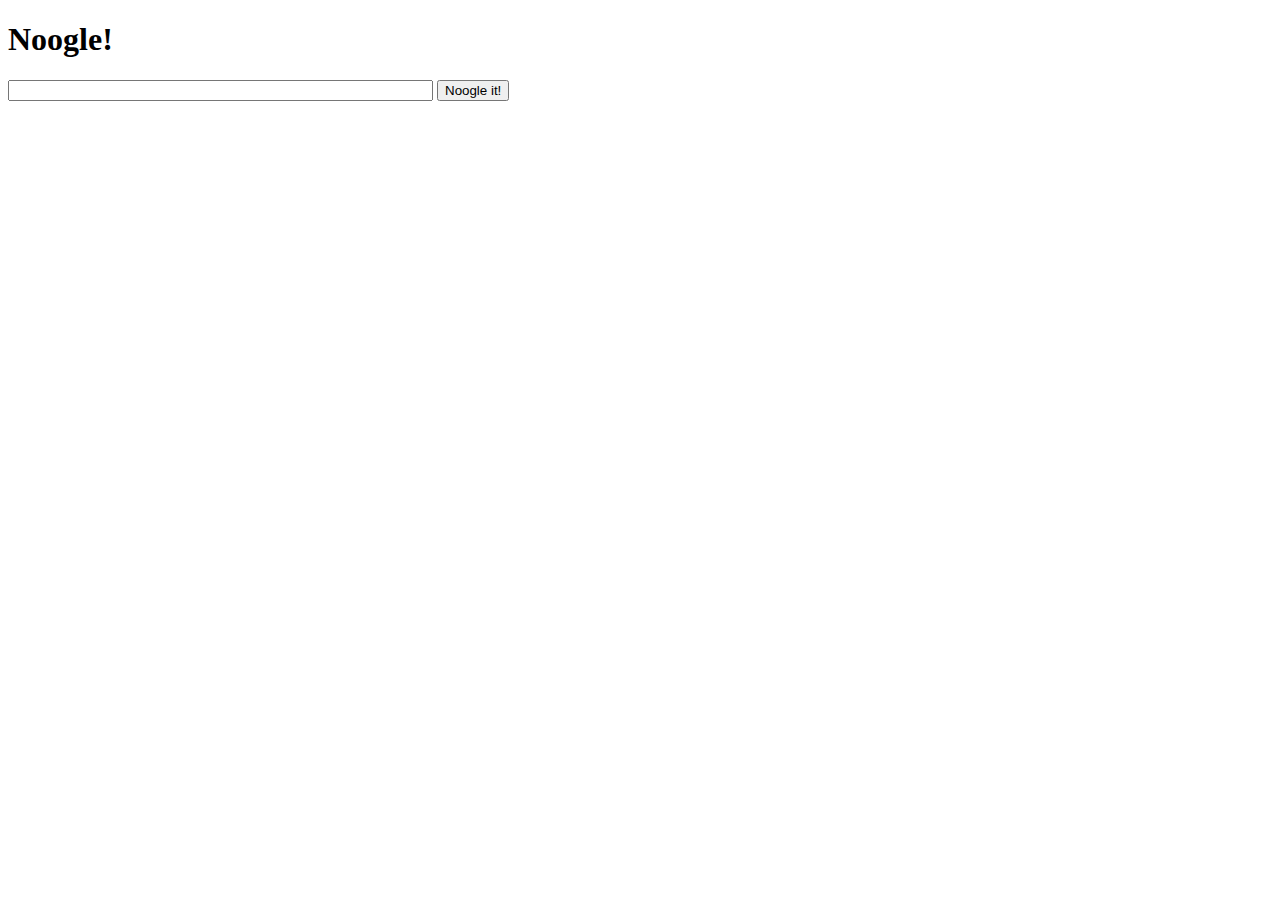
<file: lab5/lab5.html>
<!DOCTYPE html>
<html>
  <head>
    <meta charset = "uft-8">
    <title> Noogle Search</title>
  </head>
  <body>
    <h1> Noogle!</h1>
    <form name ='search' method="get" id="search">
      <input type ="text" name="searchterms" size="50">
      <input type ="submit" name="submit" value="Noogle it!">
    </form>
  </body>
  </html>
</file>
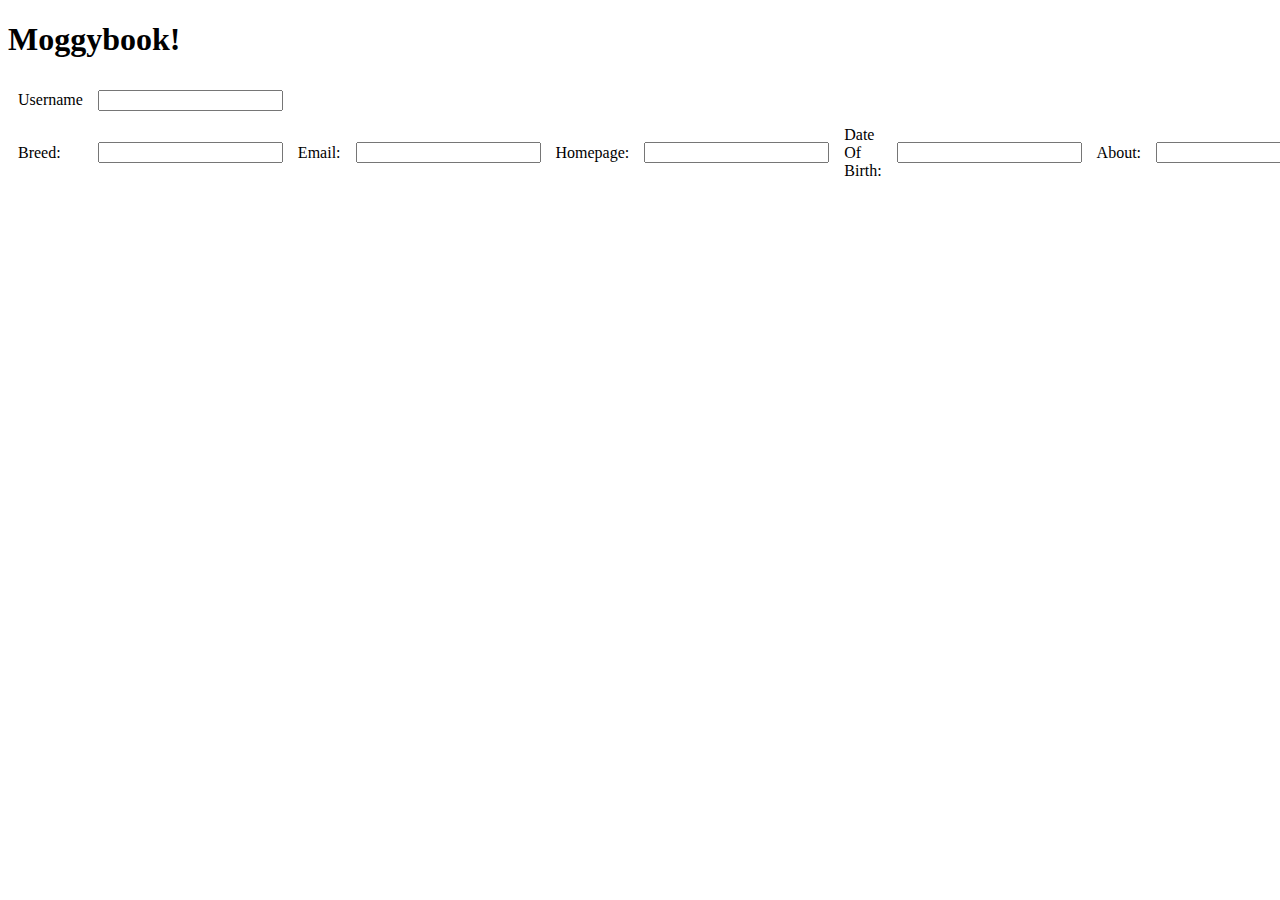
<file: lab5/regForm.html>
<!DOCTYPE html>
<html>
<head>
  <!--enter title, meta, css link here -->
  <script>
  function testResults(form){
  // simple script to pop up form values after submission
  // grab form element values and store as varibles
  var username = form.username.value;
  //repeat ablove for all the form elements used
  var breed = form.breed.value;
  var email = form.email.value;
  var homepage = form.homepage.value;
  var dateOfBirth = form.dateOfBirth.value;
  var about = form.about.value;

  // complete alert message popup by appending varibles
  alert ("you registered: " +username+ ", breed: "+beed+ ", with email: "
+email+ ", homepage: "+homepage+ ", date of Birth: "+dateOfBirth+", About: "+about);
}
</script>
</head>
<body>
  <h1> Moggybook!</h1>
  <!-- complete the form-->


  <form>
    <table border="0" cellspacing="5" cellpadding="5">
      <tr>
        <td>Username</td>
        <td>
          <input type="textarea" name="username">
        </td>
      </tr>
      <!-- use table row <tr> template beneath for other form elements -->
      <tr>
        <td>Breed:</td>
        <td>
          <input type="textarea" name="breed">
        </td>
        <td>Email:</td>
        <td>
          <input type="textarea" name="email">
        </td>
        <td>Homepage:</td>
        <td>
          <input type="textarea" name="homepage">
        </td>
        <td>Date Of Birth:</td>
        <td>
          <input type="textarea" name="dateOfBirth">
        </td>
        <td>About:</td>
        <td>
          <input type="textarea" name="about">
        </td>
      </tr>
    </table>
    <inputtype="submit" name="submit" value="Submit" onClick="testResults(this.form)"/>
  </form>
</body>
</html>
</file>
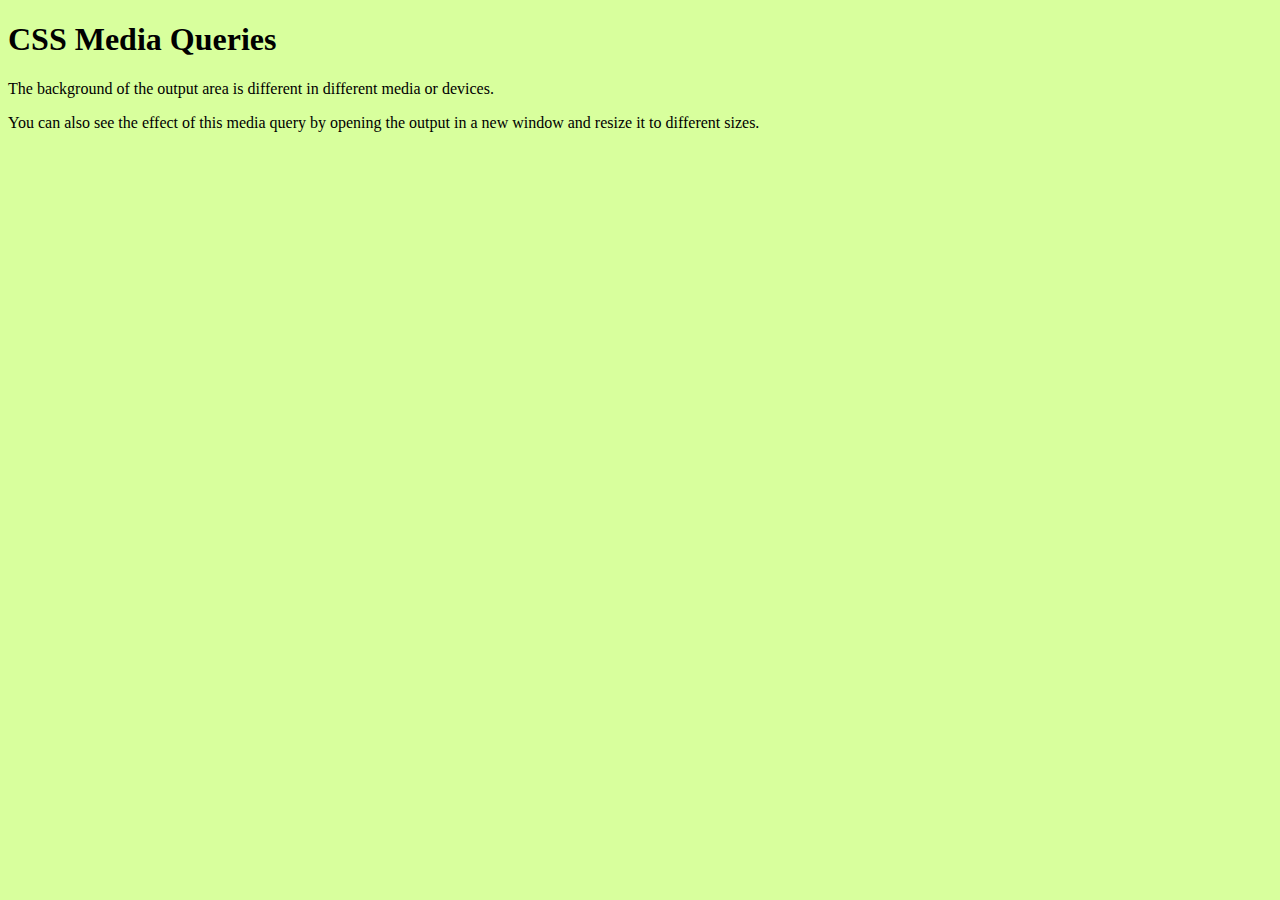
<file: lab6/responsive-test.html>
<!DOCTYPE html>

<html lang="en">
<head>
  <meta charset="UTF-8">
  <title>Example of CSS Media Queries</title>
  <link rel="stylesheet" href="responsive.css">
</head>

  <body>
 <h1>CSS Media Queries</h1>
 <p>The background of the output area is different in
   different media or devices.</p>
 <p>You can also see the effect of this media query by
   opening the output in a new window and resize it to
   different sizes.</p>
 </body>
</html>
</file>
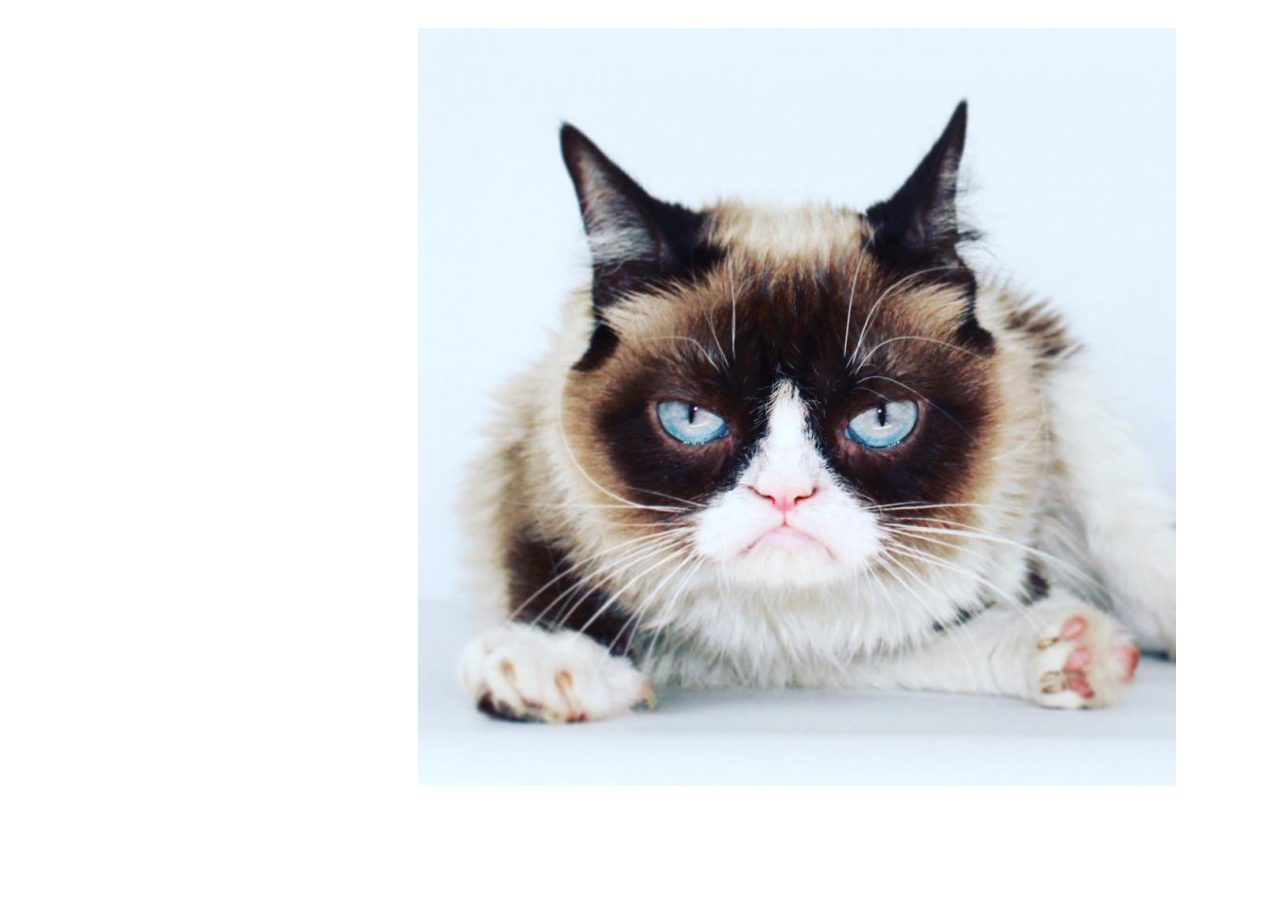
<file: lab7/catspin.html>
<!DOCTYPE html>
<html lang="en">
<head>
    <meta charset="UTF-8">
    <title></title>
</head>

<body>

<p style="text-align: center">
    <img src="cat.jpg" style="position: relative">
</p>
<script src ="catspin.js"></script>
</body>
</html>
</file>
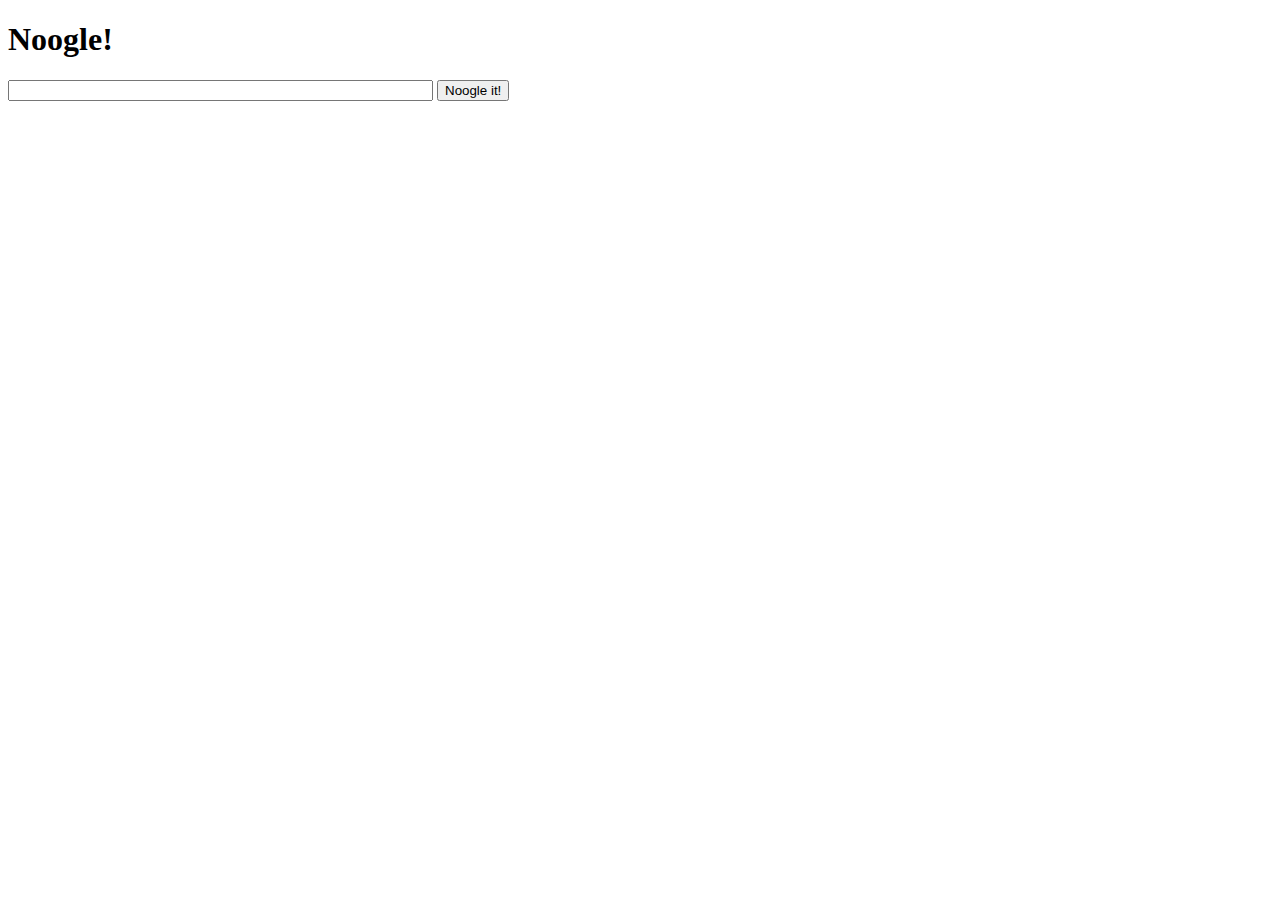
<file: lab7/form.html>
<!DOCTYPE html>
<html>
	<head>
		<meta charset="utf-8">
		<title>
			Noogle Search
		</title>
		<script>
		function validate() {
			// check if we have a search term before searching
			// 1. get a reference to the searchbox
			//    using the DOM api method document.getElementById();
			// searchbox = ???;
			
			// 2. get the value of the searchbox
			//    using the DOM api value property of an element
			// searchvalue = ???;
			
			// 3. test if the value is not equal to an empty string ("")
			// if (???) {
			// 	return true;
			// }
			// else {
			// 	alert("please type a search query!");
			// 	return false;
			// }
		}
		</script>
	</head>
	<body>
		<h1>
			Noogle!
		</h1>
		<form name='search' method="get" onsubmit="return validate();" action="results.html">
			<input type="text" name="q" id="searchbox" size="50">
			<input type="submit" value="Noogle it!">
		</form>
	</body>
</html>
</file>
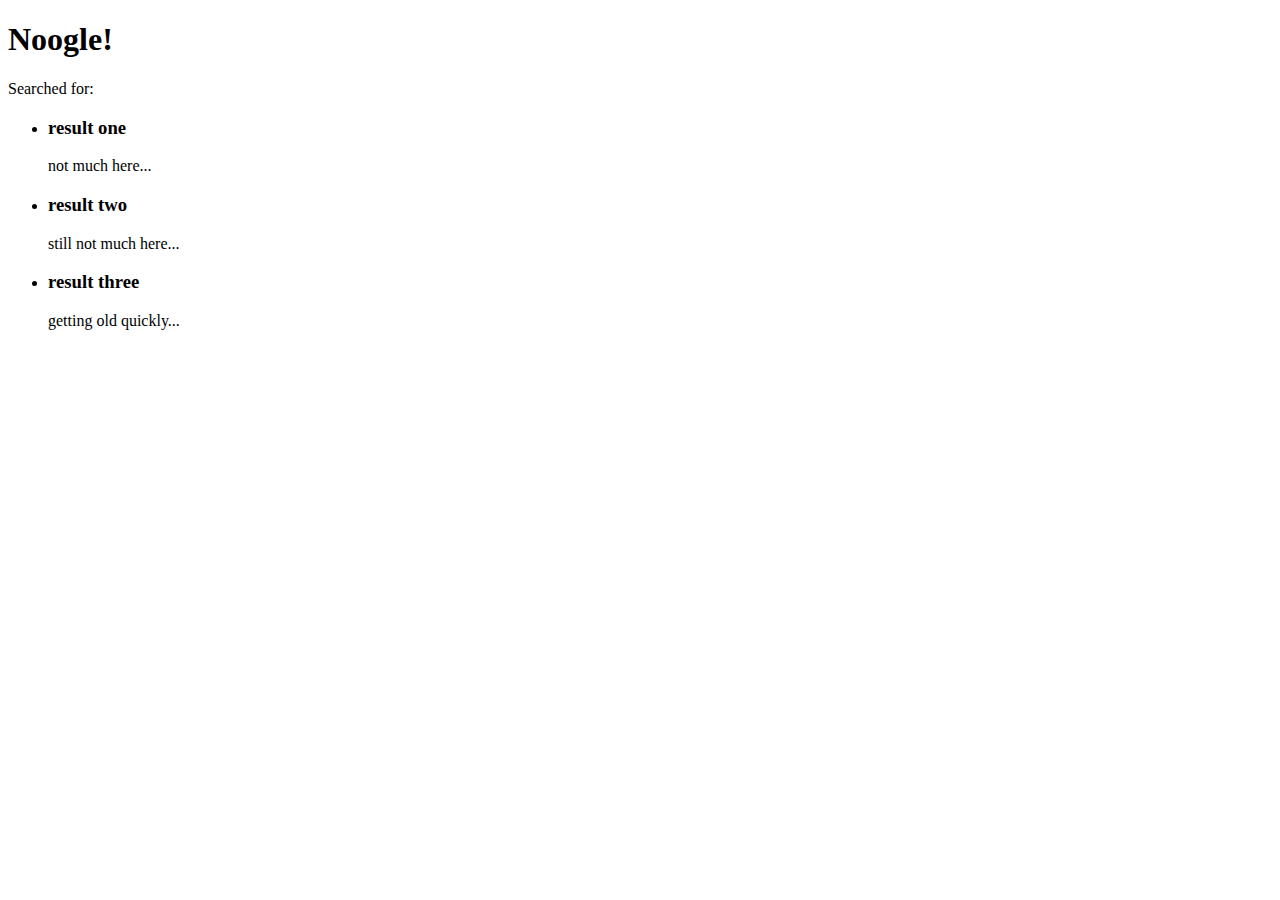
<file: lab7/results.html>
<!DOCTYPE html>
<html>
	<head>
		<meta charset="utf-8">
		<title>
			Noogle Search Results
		</title>
		<script>
			function updateQuery () {
				// grab the query terms from the location bar
				var searchString = document.location.search;

				// strip off the leading '?'
				searchString = searchString.substring(1);

				// split string of arguments into name=value pairs
				var nvPairs = searchString.split("&");

				// iterate though name=value pairs
				// split into seperate name and value
				// print to the browser console
				for (i = 0; i < nvPairs.length; i++) {
				     var nvPair = nvPairs[i].split("=");
				     var name = nvPair[0];
				     var value = nvPair[1];
					 if(name == 'q') {
						 // populate the empty span element with the query terms
						 // grab reference to "query" <span> using a DOM method
						 // update its innerHTML property with value
						 
					 }
				}
			}			
		</script>
	</head>
	<body onload="updateQuery();">
		<h1>
			Noogle!
		</h1>
		
		Searched for: <span id="query"></span>
		
		<ul>
			<li><h3>result one</h3> not much here...</li>
			<li><h3>result two</h3> still not much here...</li>
			<li><h3>result three</h3>getting old quickly...</li>
		</ul>
	</body>
</html>
</file>
<file: lab6/responsive.css>
/* Smartphones (portrait and landscape) ---------- */
 @media screen and (min-width: 320px) and (max-width: 480px){
 body{
background: #7ce7e1;
}
 }
 /* Smartphones (portrait) ---------- */
 @media screen and (max-width: 320px){
 body{
background: #ffd280;
}
 }
 /* Smartphones (landscape) ---------- */
 @media screen and (min-width: 321px){
 body{background: #9ddfbb;
}
 }
 /* tablets, iPads (portrait and landscape) ---------- */
 @media screen and (min-width: 768px) and (max-width: 1024px){
 body{
background: #ffb497;
}
 }
 /* tablets, iPads (portrait) ---------- */
 @media screen and (min-width: 768px){
 body{
background: #f0e68c;
}
 }
 /* tablets, iPads (landscape) ---------- */
 @media screen and (min-width: 1024px){
 body{
background: #d6b3f4;
}
 }
 /* Desktops and laptops ---------- */
 @media screen and (min-width: 1224px){
 body{
background: #d8ff9d;
}
 }
 /* Large screens ---------- */
 @media screen and (min-width: 1824px){
 body{
background: #ffc0cb;
}
 }
</file>
